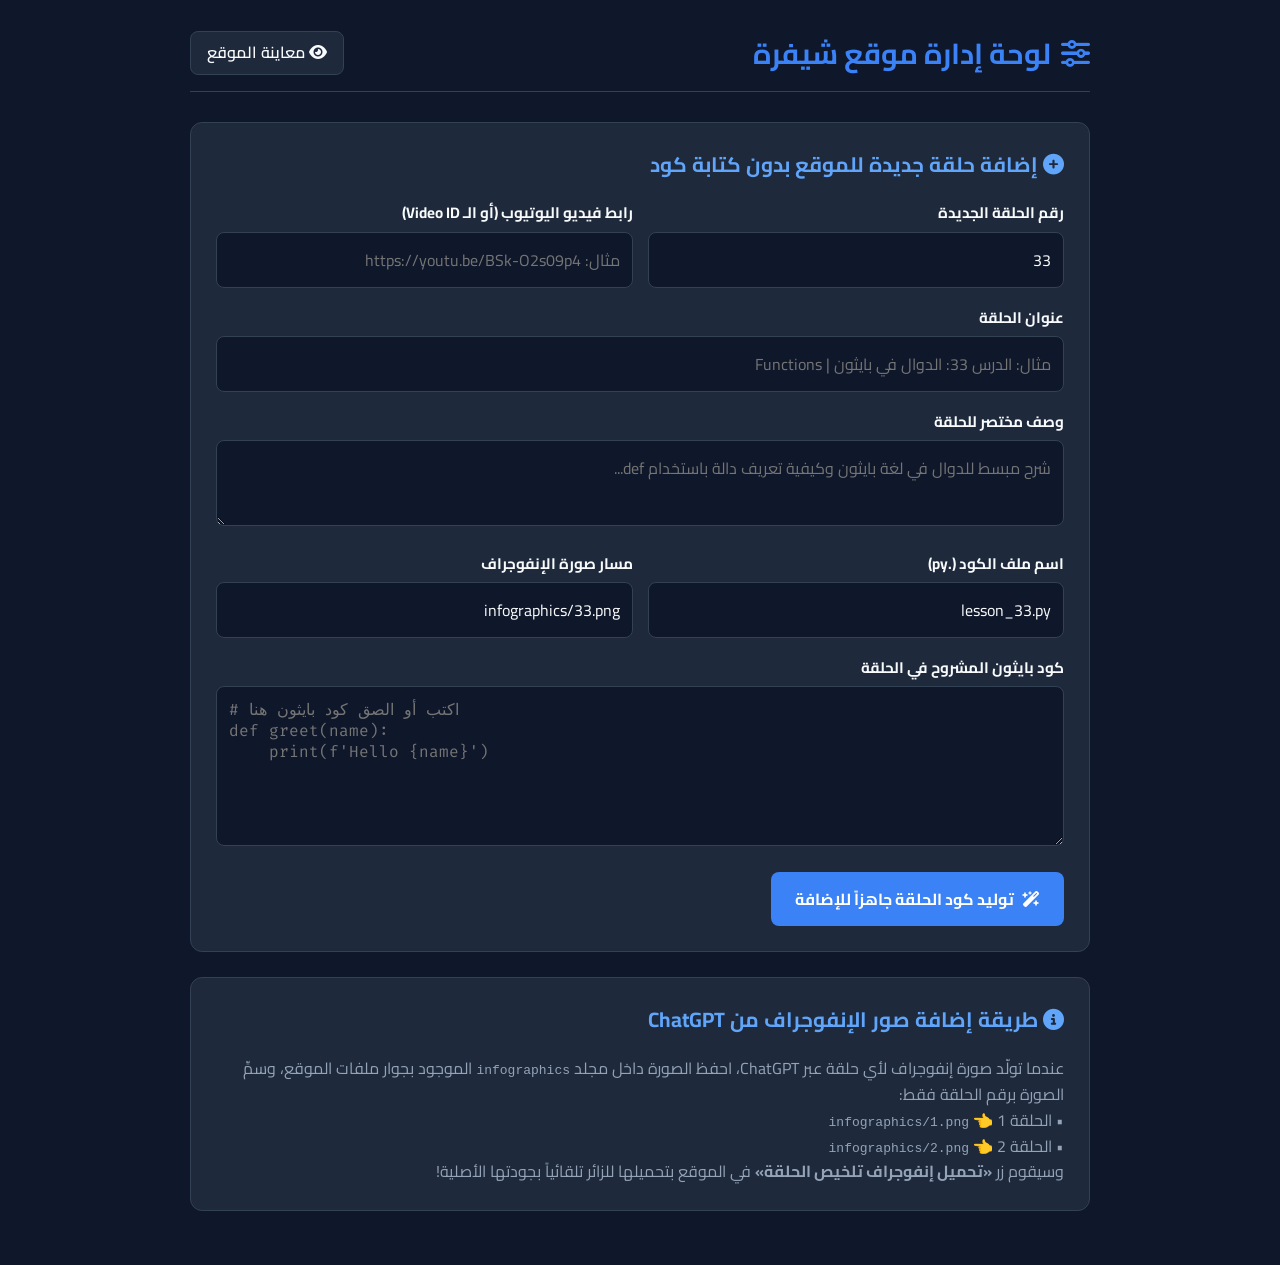
<file: admin.html>
<!DOCTYPE html>
<html lang="ar" dir="rtl">
<head>
    <meta charset="UTF-8">
    <meta name="viewport" content="width=device-width, initial-scale=1.0">
    <title>لوحة إدارة موقع شيفرة | إضافة وتعديل الدروس</title>
    <link href="https://fonts.googleapis.com/css2?family=Cairo:wght@400;600;700;800&family=Fira+Code:wght@400;500&display=swap" rel="stylesheet">
    <link rel="stylesheet" href="https://cdnjs.cloudflare.com/ajax/libs/font-awesome/6.4.0/css/all.min.css">
    <style>
        :root {
            --primary: #3b82f6;
            --primary-hover: #2563eb;
            --bg: #0f172a;
            --card: #1e293b;
            --border: #334155;
            --text: #f8fafc;
            --muted: #94a3b8;
            --success: #10b981;
        }
        * { box-sizing: border-box; margin: 0; padding: 0; }
        body {
            font-family: 'Cairo', sans-serif;
            background-color: var(--bg);
            color: var(--text);
            padding: 30px 20px;
            line-height: 1.6;
        }
        .container {
            max-width: 900px;
            margin: 0 auto;
        }
        .header {
            display: flex;
            justify-content: space-between;
            align-items: center;
            margin-bottom: 30px;
            padding-bottom: 15px;
            border-bottom: 1px solid var(--border);
        }
        .header h1 {
            font-size: 1.8rem;
            color: var(--primary);
            display: flex;
            align-items: center;
            gap: 10px;
        }
        .back-btn {
            background-color: var(--card);
            color: var(--text);
            padding: 8px 16px;
            border-radius: 8px;
            text-decoration: none;
            border: 1px solid var(--border);
            font-weight: 600;
            transition: 0.3s;
        }
        .back-btn:hover { border-color: var(--primary); color: var(--primary); }
        .card {
            background-color: var(--card);
            border: 1px solid var(--border);
            border-radius: 12px;
            padding: 25px;
            margin-bottom: 25px;
        }
        .card h2 {
            font-size: 1.3rem;
            margin-bottom: 20px;
            color: #60a5fa;
        }
        .form-group {
            margin-bottom: 18px;
        }
        label {
            display: block;
            margin-bottom: 6px;
            font-weight: 700;
            font-size: 0.95rem;
        }
        .hint {
            font-size: 0.85rem;
            color: var(--muted);
            margin-bottom: 6px;
        }
        input, textarea {
            width: 100%;
            padding: 12px;
            border-radius: 8px;
            border: 1px solid var(--border);
            background-color: #0f172a;
            color: var(--text);
            font-family: 'Cairo', sans-serif;
            font-size: 1rem;
            outline: none;
        }
        textarea.code-input {
            font-family: 'Fira Code', monospace;
            direction: ltr;
            text-align: left;
            min-height: 160px;
        }
        input:focus, textarea:focus {
            border-color: var(--primary);
        }
        .row {
            display: grid;
            grid-template-columns: 1fr 1fr;
            gap: 15px;
        }
        .btn {
            background-color: var(--primary);
            color: white;
            border: none;
            padding: 12px 24px;
            border-radius: 8px;
            font-family: 'Cairo', sans-serif;
            font-weight: 700;
            font-size: 1rem;
            cursor: pointer;
            display: inline-flex;
            align-items: center;
            gap: 8px;
            transition: 0.3s;
        }
        .btn:hover { background-color: var(--primary-hover); }
        .btn-success { background-color: var(--success); }
        .output-box {
            margin-top: 20px;
            display: none;
        }
        pre {
            background-color: #090d16;
            padding: 15px;
            border-radius: 8px;
            border: 1px solid var(--border);
            overflow-x: auto;
            direction: ltr;
            text-align: left;
            font-family: 'Fira Code', monospace;
            font-size: 0.9rem;
            color: #a5d6ff;
            margin-bottom: 12px;
        }
    </style>
</head>
<body>
    <div class="container">
        <div class="header">
            <h1><i class="fa-solid fa-sliders"></i> لوحة إدارة موقع شيفرة</h1>
            <a href="index.html" class="back-btn"><i class="fa-solid fa-eye"></i> معاينة الموقع</a>
        </div>

        <div class="card">
            <h2><i class="fa-solid fa-circle-plus"></i> إضافة حلقة جديدة للموقع بدون كتابة كود</h2>
            <div class="row">
                <div class="form-group">
                    <label>رقم الحلقة الجديدة</label>
                    <input type="number" id="lesson-id" value="33">
                </div>
                <div class="form-group">
                    <label>رابط فيديو اليوتيوب (أو الـ Video ID)</label>
                    <input type="text" id="lesson-url" placeholder="مثال: https://youtu.be/BSk-O2s09p4">
                </div>
            </div>

            <div class="form-group">
                <label>عنوان الحلقة</label>
                <input type="text" id="lesson-title" placeholder="مثال: الدرس 33: الدوال في بايثون | Functions">
            </div>

            <div class="form-group">
                <label>وصف مختصر للحلقة</label>
                <textarea id="lesson-desc" rows="2" placeholder="شرح مبسط للدوال في لغة بايثون وكيفية تعريف دالة باستخدام def..."></textarea>
            </div>

            <div class="row">
                <div class="form-group">
                    <label>اسم ملف الكود (.py)</label>
                    <input type="text" id="lesson-filename" value="lesson_33.py">
                </div>
                <div class="form-group">
                    <label>مسار صورة الإنفوجراف</label>
                    <input type="text" id="lesson-infographic" value="infographics/33.png">
                </div>
            </div>

            <div class="form-group">
                <label>كود بايثون المشروح في الحلقة</label>
                <textarea id="lesson-code" class="code-input" placeholder="# اكتب أو الصق كود بايثون هنا&#10;def greet(name):&#10;    print(f'Hello {name}')"></textarea>
            </div>

            <button class="btn" onclick="generateLessonCode()">
                <i class="fa-solid fa-wand-magic-sparkles"></i> توليد كود الحلقة جاهزاً للإضافة
            </button>

            <div id="output-area" class="output-box">
                <p class="hint" style="color: #10b981; font-weight: bold; margin-bottom: 10px;">
                    ✅ تم تجهيز الحلقة! انسخ الكود التالي وألصقه في نهاية قائمة الدروس داخل ملف script.js (أو أرسله للمساعد ليضيفه لك):
                </p>
                <pre id="generated-json"></pre>
                <button class="btn btn-success" onclick="copyGenerated()">
                    <i class="fa-regular fa-copy"></i> نسخ الكود
                </button>
            </div>
        </div>

        <div class="card">
            <h2><i class="fa-solid fa-circle-info"></i> طريقة إضافة صور الإنفوجراف من ChatGPT</h2>
            <p style="color: var(--muted);">
                عندما تولّد صورة إنفوجراف لأي حلقة عبر ChatGPT، احفظ الصورة داخل مجلد <code>infographics</code> الموجود بجوار ملفات الموقع، وسمِّ الصورة برقم الحلقة فقط:
                <br>• الحلقة 1 👈 <code>infographics/1.png</code>
                <br>• الحلقة 2 👈 <code>infographics/2.png</code>
                <br>وسيقوم زر <strong>«تحميل إنفوجراف تلخيص الحلقة»</strong> في الموقع بتحميلها للزائر تلقائياً بجودتها الأصلية!
            </p>
        </div>
    </div>

    <script>
        document.getElementById('lesson-id').addEventListener('input', function() {
            const num = this.value || '33';
            document.getElementById('lesson-filename').value = `lesson_${num}.py`;
            document.getElementById('lesson-infographic').value = `infographics/${num}.png`;
        });

        function extractYouTubeId(input) {
            input = input.trim();
            const regExp = /^.*(youtu.be\/|v\/|u\/\w\/|embed\/|watch\?v=|\&v=)([^#\&\?]*).*/;
            const match = input.match(regExp);
            return (match && match[2].length === 11) ? match[2] : input;
        }

        function generateLessonCode() {
            const id = parseInt(document.getElementById('lesson-id').value) || 33;
            const rawUrl = document.getElementById('lesson-url').value;
            const videoId = extractYouTubeId(rawUrl) || "VIDEO_ID";
            const title = document.getElementById('lesson-title').value || `الدرس ${id}: عنوان الدرس`;
            const description = document.getElementById('lesson-desc').value || "شرح مفصل ومبسط ضمن دورة تعلم لغة بايثون من قناة شيفرة.";
            const filename = document.getElementById('lesson-filename').value || `lesson_${id}.py`;
            const infographic = document.getElementById('lesson-infographic').value || `infographics/${id}.png`;
            const code = document.getElementById('lesson-code').value || `# كود الدرس ${id}\nprint("شيفرة")`;

            const escapedCode = code.replace(/\\/g, '\\\\').replace(/`/g, '\\`').replace(/\$/g, '\\$');

            const snippet = `    ,
    {
        id: ${id},
        title: ${JSON.stringify(title)},
        description: ${JSON.stringify(description)},
        videoId: ${JSON.stringify(videoId)},
        thumbnail: "https://img.youtube.com/vi/${videoId}/hqdefault.jpg",
        filename: ${JSON.stringify(filename)},
        infographic: ${JSON.stringify(infographic)},
        code: \`${escapedCode}\`
    }`;

            document.getElementById('generated-json').textContent = snippet;
            document.getElementById('output-area').style.display = 'block';
        }

        function copyGenerated() {
            const text = document.getElementById('generated-json').textContent;
            navigator.clipboard.writeText(text).then(() => {
                alert('تم نسخ الكود بنجاح!');
            });
        }
    </script>
</body>
</html>
</file>
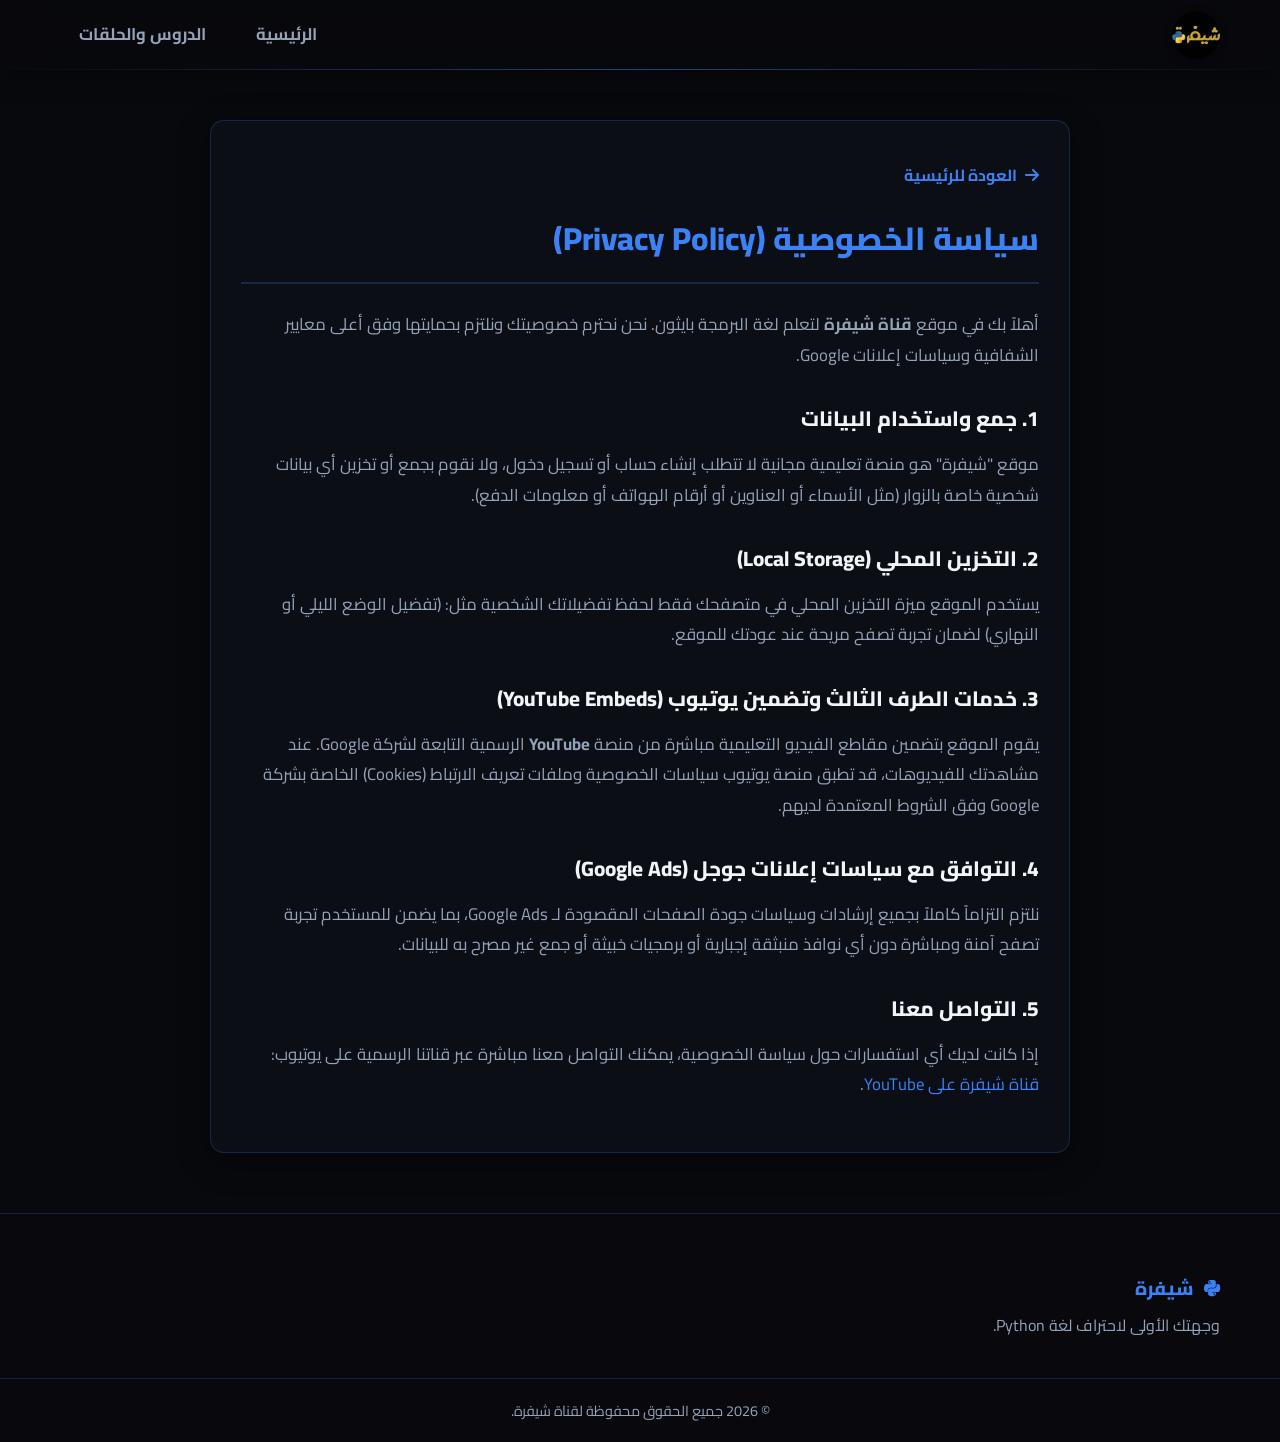
<file: privacy.html>
<!DOCTYPE html>
<html lang="ar" dir="rtl">

<head>
    <meta charset="UTF-8">
    <meta name="viewport" content="width=device-width, initial-scale=1.0">
    <title>سياسة الخصوصية | قناة ومنصة شيفرة</title>
    <meta name="robots" content="noindex, follow">
    <link rel="icon" type="image/png" href="logo.png">
    <link rel="preconnect" href="https://fonts.googleapis.com">
    <link rel="preconnect" href="https://fonts.gstatic.com" crossorigin>
    <link href="https://fonts.googleapis.com/css2?family=Cairo:wght@400;600;800&display=swap" rel="stylesheet">
    <link rel="stylesheet" href="https://cdnjs.cloudflare.com/ajax/libs/font-awesome/6.4.0/css/all.min.css">
    <link rel="stylesheet" href="style.css">
    <style>
        .privacy-container {
            max-width: 860px;
            margin: 120px auto 60px;
            padding: 40px 30px;
            background-color: var(--card-bg);
            border: 1px solid var(--border-color);
            border-radius: 14px;
            box-shadow: var(--shadow);
            line-height: 1.8;
        }
        .privacy-container h1 {
            color: var(--primary-color);
            font-size: 2rem;
            margin-bottom: 25px;
            border-bottom: 2px solid var(--border-color);
            padding-bottom: 15px;
        }
        .privacy-container h2 {
            font-size: 1.3rem;
            color: var(--text-color);
            margin-top: 30px;
            margin-bottom: 12px;
        }
        .privacy-container p, .privacy-container li {
            color: var(--text-muted);
            font-size: 1.05rem;
            margin-bottom: 12px;
        }
        .privacy-container ul {
            padding-right: 25px;
            list-style: disc;
            margin-bottom: 20px;
        }
        .back-home-btn {
            display: inline-flex;
            align-items: center;
            gap: 8px;
            color: var(--primary-color);
            font-weight: 700;
            text-decoration: none;
            margin-bottom: 20px;
            transition: var(--transition);
        }
        .back-home-btn:hover {
            opacity: 0.8;
            transform: translateX(-4px);
        }
    </style>
</head>

<body class="dark-theme">

    <nav class="navbar">
        <div class="nav-container">
            <a href="index.html" class="logo">
                <img src="logo.png" alt="شيفرة" class="logo-img">
            </a>
            <ul class="nav-links">
                <li><a href="index.html">الرئيسية</a></li>
                <li><a href="index.html#lessons">الدروس والحلقات</a></li>
            </ul>
        </div>
    </nav>

    <div class="container">
        <div class="privacy-container">
            <a href="index.html" class="back-home-btn">
                <i class="fa-solid fa-arrow-right"></i> العودة للرئيسية
            </a>

            <h1>سياسة الخصوصية (Privacy Policy)</h1>

            <p>أهلاً بك في موقع <strong>قناة شيفرة</strong> لتعلم لغة البرمجة بايثون. نحن نحترم خصوصيتك ونلتزم بحمايتها وفق أعلى معايير الشفافية وسياسات إعلانات Google.</p>

            <h2>1. جمع واستخدام البيانات</h2>
            <p>موقع "شيفرة" هو منصة تعليمية مجانية لا تتطلب إنشاء حساب أو تسجيل دخول، ولا نقوم بجمع أو تخزين أي بيانات شخصية خاصة بالزوار (مثل الأسماء أو العناوين أو أرقام الهواتف أو معلومات الدفع).</p>

            <h2>2. التخزين المحلي (Local Storage)</h2>
            <p>يستخدم الموقع ميزة التخزين المحلي في متصفحك فقط لحفظ تفضيلاتك الشخصية مثل: (تفضيل الوضع الليلي أو النهاري) لضمان تجربة تصفح مريحة عند عودتك للموقع.</p>

            <h2>3. خدمات الطرف الثالث وتضمين يوتيوب (YouTube Embeds)</h2>
            <p>يقوم الموقع بتضمين مقاطع الفيديو التعليمية مباشرة من منصة <strong>YouTube</strong> الرسمية التابعة لشركة Google. عند مشاهدتك للفيديوهات، قد تطبق منصة يوتيوب سياسات الخصوصية وملفات تعريف الارتباط (Cookies) الخاصة بشركة Google وفق الشروط المعتمدة لديهم.</p>

            <h2>4. التوافق مع سياسات إعلانات جوجل (Google Ads)</h2>
            <p>نلتزم التزاماً كاملاً بجميع إرشادات وسياسات جودة الصفحات المقصودة لـ Google Ads، بما يضمن للمستخدم تجربة تصفح آمنة ومباشرة دون أي نوافذ منبثقة إجبارية أو برمجيات خبيثة أو جمع غير مصرح به للبيانات.</p>

            <h2>5. التواصل معنا</h2>
            <p>إذا كانت لديك أي استفسارات حول سياسة الخصوصية، يمكنك التواصل معنا مباشرة عبر قناتنا الرسمية على يوتيوب: <a href="https://www.youtube.com/@Coding-w8y" target="_blank" rel="noopener" style="color: var(--primary-color);">قناة شيفرة على YouTube</a>.</p>
        </div>
    </div>

    <footer>
        <div class="container footer-content">
            <div class="footer-logo">
                <h3><i class="fa-brands fa-python"></i> شيفرة</h3>
                <p>وجهتك الأولى لاحتراف لغة Python.</p>
            </div>
        </div>
        <div class="copyright">
            <p>&copy; 2026 جميع الحقوق محفوظة لقناة شيفرة.</p>
        </div>
    </footer>

</body>
</html>
</file>
<file: style.css>
/* Variables */
:root {
    --primary-color: #3b82f6; /* Blue */
    --primary-hover: #2563eb;
    --secondary-color: #fbd38d; /* Python yellow-ish */
    --bg-color: #f8fafc;
    --nav-bg: #ffffff;
    --text-color: #0f172a;
    --text-muted: #64748b;
    --card-bg: #ffffff;
    --border-color: #e2e8f0;
    --shadow: 0 4px 6px -1px rgb(0 0 0 / 0.1), 0 2px 4px -2px rgb(0 0 0 / 0.1);
    --header-height: 70px;
    --editor-header: #e2e8f0;
    --editor-bg: #1e1e1e; /* VS Code dark */
    --transition: all 0.3s ease;
}

/* Dark Theme Variables (مستوحى من واجهة الذكاء الاصطناعي الحديثة Deep/Kling) */
body.dark-theme {
    --bg-color: #08090d; /* Deep obsidian black */
    --nav-bg: rgba(8, 9, 13, 0.88);
    --text-color: #f1f5f9;
    --text-muted: #94a3b8;
    --card-bg: rgba(14, 17, 27, 0.72);
    --border-color: rgba(59, 130, 246, 0.22);
    --shadow: 0 8px 32px 0 rgba(0, 0, 0, 0.45);
    --editor-header: #121624;
    --editor-bg: #090b14;
}

/* Reset & Global */
* {
    box-sizing: border-box;
    margin: 0;
    padding: 0;
}

html {
    scroll-behavior: smooth;
}

body {
    font-family: 'Cairo', sans-serif;
    background-color: var(--bg-color);
    color: var(--text-color);
    line-height: 1.6;
    transition: var(--transition);
}

a {
    text-decoration: none;
    color: inherit;
}

ul {
    list-style: none;
}

.container {
    max-width: 1200px;
    margin: 0 auto;
    padding: 0 20px;
}

.highlight {
    color: var(--primary-color);
}

.section {
    padding: 40px 0;
}

/* Typography */
h1, h2, h3, h4 {
    margin-bottom: 0.5em;
    font-weight: 800;
}

/* Navbar */
.navbar {
    position: fixed;
    top: 0;
    left: 0;
    width: 100%;
    height: var(--header-height);
    background-color: var(--nav-bg);
    backdrop-filter: blur(16px);
    -webkit-backdrop-filter: blur(16px);
    border-bottom: 1px solid transparent;
    border-image: linear-gradient(90deg, rgba(59, 130, 246, 0) 0%, rgba(59, 130, 246, 0.5) 50%, rgba(59, 130, 246, 0) 100%) 1;
    box-shadow: 0 4px 20px -2px rgba(0, 0, 0, 0.5);
    z-index: 1000;
    transition: var(--transition);
}

.nav-container {
    max-width: 1200px;
    margin: 0 auto;
    padding: 0 20px;
    display: flex;
    justify-content: space-between;
    align-items: center;
    height: 100%;
}

.nav-brand-group {
    display: flex;
    align-items: center;
    gap: 12px;
}

.header-editor-badge {
    background: linear-gradient(135deg, rgba(16, 185, 129, 0.18), rgba(6, 182, 212, 0.18));
    border: 1px solid rgba(52, 211, 153, 0.65);
    color: #34d399;
    padding: 6px 14px;
    border-radius: 999px;
    font-size: 0.88rem;
    font-weight: 700;
    cursor: pointer;
    font-family: 'Cairo', sans-serif;
    display: none !important; /* مخفي في شاشات الكمبيوتر ويظهر في الهاتف فقط */
    align-items: center;
    gap: 7px;
    box-shadow: 0 0 14px rgba(16, 185, 129, 0.25);
    transition: all 0.25s ease;
}

.header-editor-badge:hover {
    background: linear-gradient(135deg, rgba(16, 185, 129, 0.35), rgba(6, 182, 212, 0.35));
    border-color: #6ee7b7;
    color: #ffffff;
    box-shadow: 0 0 22px rgba(16, 185, 129, 0.5);
    transform: translateY(-2px);
}

.logo {
    font-size: 1.5rem;
    font-weight: 800;
    display: flex;
    align-items: center;
    gap: 10px;
    color: var(--primary-color);
}

.logo-img {
    height: 48px;
    width: 48px;
    border-radius: 50%;
    object-fit: cover;
    box-shadow: 0 2px 8px rgba(0, 0, 0, 0.4);
    transition: transform 0.25s ease, box-shadow 0.25s ease;
}

.logo-img:hover {
    transform: scale(1.06);
    box-shadow: 0 4px 14px rgba(250, 204, 21, 0.3);
}

.nav-links {
    display: flex;
    gap: 12px;
    align-items: center;
}

.nav-links a {
    font-size: 1.05rem;
    font-weight: 700;
    padding: 7px 18px;
    border-radius: 12px;
    color: var(--text-muted);
    text-decoration: none;
    position: relative;
    border: 1px solid transparent;
    transition: all 0.25s ease;
}

/* الكبسولة المتوهجة الذكية لروابط الرأس عند التحديد أو المرور بالفأرة */
.nav-links a:hover {
    color: #ffffff;
    background: rgba(30, 48, 86, 0.5);
    border-color: rgba(59, 130, 246, 0.5);
    box-shadow: 0 0 16px rgba(59, 130, 246, 0.35), inset 0 0 8px rgba(59, 130, 246, 0.15);
}

.nav-links a.active {
    color: #60a5fa;
    background: rgba(20, 28, 48, 0.65);
    border: 1px solid rgba(59, 130, 246, 0.7);
    box-shadow: 0 0 18px rgba(59, 130, 246, 0.4), inset 0 0 8px rgba(59, 130, 246, 0.2);
    backdrop-filter: blur(8px);
}

.theme-btn {
    width: 42px;
    height: 42px;
    border-radius: 12px;
    background: rgba(20, 28, 48, 0.55);
    border: 1px solid rgba(59, 130, 246, 0.7);
    box-shadow: 0 0 16px rgba(59, 130, 246, 0.4), inset 0 0 8px rgba(59, 130, 246, 0.2);
    color: #60a5fa;
    font-size: 1.15rem;
    cursor: pointer;
    display: inline-flex;
    align-items: center;
    justify-content: center;
    backdrop-filter: blur(10px);
    -webkit-backdrop-filter: blur(10px);
    transition: var(--transition);
}

.theme-btn:hover {
    background: rgba(30, 48, 86, 0.85);
    border-color: #60a5fa;
    color: #ffffff;
    box-shadow: 0 0 28px rgba(59, 130, 246, 0.75), inset 0 0 12px rgba(59, 130, 246, 0.35);
    transform: scale(1.05);
}

/* Hero Section */
.hero {
    position: relative;
    margin-top: var(--header-height);
    padding: 55px 0 35px;
    display: flex;
    align-items: center;
    overflow: hidden;
}

/* الجزء المضيء بالأعلى تماماً كما في واجهة الذكاء الاصطناعي بين الرأس وقسم تعلم لغة بايثون */
.hero::before {
    content: '';
    position: absolute;
    top: -120px;
    left: 50%;
    transform: translateX(-50%);
    width: min(1050px, 98vw);
    height: 520px;
    background: radial-gradient(ellipse 65% 55% at 50% 20%, rgba(37, 99, 235, 0.45) 0%, rgba(30, 58, 138, 0.22) 45%, rgba(8, 9, 13, 0) 75%);
    pointer-events: none;
    z-index: 0;
    filter: blur(32px);
}

.hero-content {
    position: relative;
    z-index: 1;
    display: grid;
    grid-template-columns: 1fr 1fr;
    gap: 40px;
    align-items: center;
}

.hero-text h1 {
    font-size: 3rem;
    line-height: 1.2;
}

.hero-text p {
    font-size: 1.2rem;
    color: var(--text-muted);
    margin-bottom: 30px;
}

.hero-brand-inline {
    display: inline-flex;
    align-items: center;
    gap: 6px;
    color: var(--primary-color);
    font-weight: 800;
    font-size: 1.25rem;
    padding: 0 4px;
}

.hero-brand-inline i {
    font-size: 1.35rem;
    color: var(--primary-color);
}

.hero-buttons {
    display: flex;
    gap: 15px;
}

.btn {
    padding: 12px 26px;
    border-radius: 12px;
    font-weight: 700;
    font-size: 1rem;
    display: inline-flex;
    align-items: center;
    gap: 8px;
    cursor: pointer;
    transition: var(--transition);
    border: none;
    text-decoration: none;
}

.btn-primary {
    background: linear-gradient(135deg, #ef4444 0%, #b91c1c 100%);
    color: white;
    border: 1px solid rgba(239, 68, 68, 0.8);
    box-shadow: 0 0 18px rgba(239, 68, 68, 0.45), inset 0 0 8px rgba(255, 255, 255, 0.2);
}

.btn-primary:hover {
    background: linear-gradient(135deg, #dc2626 0%, #991b1b 100%);
    border-color: #fca5a5;
    box-shadow: 0 0 30px rgba(239, 68, 68, 0.75), inset 0 0 12px rgba(255, 255, 255, 0.3);
    transform: translateY(-2px);
    color: white;
}

/* توهج زر علامة الإضافة المقتبس من واجهة الذكاء الاصطناعي أقصى اليسار */
.btn-secondary {
    background: rgba(20, 28, 48, 0.55);
    color: #ffffff;
    border: 1px solid rgba(59, 130, 246, 0.75);
    box-shadow: 0 0 18px rgba(59, 130, 246, 0.42), inset 0 0 8px rgba(59, 130, 246, 0.2);
    backdrop-filter: blur(10px);
    -webkit-backdrop-filter: blur(10px);
}

.btn-secondary:hover {
    background: rgba(30, 48, 86, 0.85);
    border-color: #60a5fa;
    color: #ffffff;
    box-shadow: 0 0 30px rgba(59, 130, 246, 0.75), inset 0 0 14px rgba(59, 130, 246, 0.35);
    transform: translateY(-2px);
}

.video-wrapper {
    position: relative;
    padding-bottom: 56.25%; /* 16:9 aspect ratio */
    height: 0;
    border-radius: 16px;
    overflow: hidden;
    box-shadow: 0 10px 40px rgba(0, 0, 0, 0.65), 0 0 30px rgba(37, 99, 235, 0.25);
    border: 1px solid rgba(59, 130, 246, 0.35);
}

.video-wrapper iframe {
    position: absolute;
    top: 0;
    left: 0;
    width: 100%;
    height: 100%;
}

/* Lite YouTube Facade Player (Instant 0.05s load) */
.lite-youtube {
    cursor: pointer;
    background-color: #0b0f19;
}

.lite-youtube .lite-yt-thumb {
    position: absolute;
    top: 0;
    left: 0;
    width: 100%;
    height: 100%;
    object-fit: cover;
    transition: transform 0.35s ease, filter 0.35s ease;
}

.lite-youtube:hover .lite-yt-thumb {
    transform: scale(1.03);
    filter: brightness(1.08);
}

.lite-youtube .lite-yt-play-btn {
    position: absolute;
    top: 50%;
    left: 50%;
    transform: translate(-50%, -50%);
    width: 68px;
    height: 48px;
    background: none;
    border: none;
    cursor: pointer;
    filter: drop-shadow(0 4px 15px rgba(0, 0, 0, 0.6));
    transition: transform 0.25s cubic-bezier(0.175, 0.885, 0.32, 1.275), filter 0.25s ease;
    z-index: 2;
    padding: 0;
}

.lite-youtube:hover .lite-yt-play-btn {
    transform: translate(-50%, -50%) scale(1.18);
    filter: drop-shadow(0 6px 25px rgba(255, 0, 0, 0.7));
}

.lite-youtube.is-loading .lite-yt-play-btn {
    opacity: 0.6;
    transform: translate(-50%, -50%) scale(0.95);
    pointer-events: none;
}

/* Ghost Iframe (Pre-buffered in background, instant zero-ms activation on click) */
.lite-youtube .ghost-iframe {
    position: absolute;
    top: 0;
    left: 0;
    width: 100%;
    height: 100%;
    opacity: 0;
    pointer-events: none;
    z-index: 1;
    transition: opacity 0.25s ease;
}

.lite-youtube.is-active .ghost-iframe {
    opacity: 1;
    pointer-events: auto;
    z-index: 5;
}

.lite-youtube.is-active .lite-yt-thumb,
.lite-youtube.is-active .lite-yt-play-btn {
    opacity: 0;
    pointer-events: none;
    transition: opacity 0.2s ease;
}

.lite-youtube iframe {
    animation: fadeIn 0.25s ease forwards;
}

/* Lessons Section */
.section-header {
    display: flex;
    justify-content: space-between;
    align-items: center;
    margin-bottom: 40px;
    flex-wrap: wrap;
    gap: 20px;
}

.section-header h2 {
    font-size: 2.2rem;
    margin: 0;
}

.search-box {
    position: relative;
    width: 100%;
    max-width: 400px;
}

.search-box i {
    position: absolute;
    right: 15px;
    top: 50%;
    transform: translateY(-50%);
    color: var(--text-muted);
}

.search-box input {
    width: 100%;
    padding: 12px 42px 12px 16px;
    border-radius: 12px;
    border: 1px solid rgba(59, 130, 246, 0.65);
    background-color: rgba(16, 20, 31, 0.7);
    color: var(--text-color);
    font-size: 1rem;
    font-family: 'Cairo', sans-serif;
    outline: none;
    backdrop-filter: blur(10px);
    -webkit-backdrop-filter: blur(10px);
    box-shadow: 0 0 16px rgba(59, 130, 246, 0.35), inset 0 0 8px rgba(59, 130, 246, 0.15);
    transition: all 0.3s ease;
}

.search-box input:focus,
.search-box input:hover {
    border-color: #60a5fa;
    background-color: rgba(22, 30, 48, 0.85);
    box-shadow: 0 0 26px rgba(59, 130, 246, 0.65), inset 0 0 12px rgba(59, 130, 246, 0.28);
}

.lessons-grid {
    display: grid;
    grid-template-columns: repeat(auto-fill, minmax(300px, 1fr));
    gap: 30px;
}

/* Show More Lessons Button & Wide Downward Arrow */
.show-more-wrapper {
    display: flex;
    justify-content: center;
    margin-top: 35px;
}

.show-more-wrapper.hidden {
    display: none;
}

.show-more-btn {
    display: flex;
    flex-direction: column;
    align-items: center;
    justify-content: center;
    gap: 8px;
    width: 100%;
    max-width: 480px;
    padding: 16px 28px;
    background: rgba(20, 28, 48, 0.6);
    color: #ffffff;
    border: 1px solid rgba(59, 130, 246, 0.75);
    border-radius: 14px;
    font-family: 'Cairo', sans-serif;
    font-size: 1.15rem;
    font-weight: 800;
    cursor: pointer;
    box-shadow: 0 0 20px rgba(59, 130, 246, 0.4), inset 0 0 10px rgba(59, 130, 246, 0.2);
    backdrop-filter: blur(10px);
    -webkit-backdrop-filter: blur(10px);
    transition: var(--transition);
}

.show-more-btn:hover {
    background: rgba(30, 48, 86, 0.85);
    border-color: #60a5fa;
    color: #ffffff;
    box-shadow: 0 0 32px rgba(59, 130, 246, 0.75), inset 0 0 15px rgba(59, 130, 246, 0.35);
    transform: translateY(-2px);
}

.wide-arrow-down {
    display: flex;
    align-items: center;
    justify-content: center;
    color: var(--primary-color);
    animation: bounceArrowDown 1.6s infinite ease-in-out;
    transition: var(--transition);
}

.show-more-btn:hover .wide-arrow-down {
    color: #ffffff;
}

@keyframes bounceArrowDown {
    0%, 100% {
        transform: translateY(0);
    }
    50% {
        transform: translateY(6px);
    }
}

.lesson-card {
    background-color: var(--card-bg);
    border-radius: 14px;
    overflow: hidden;
    border: 1px solid rgba(59, 130, 246, 0.22);
    box-shadow: 0 4px 20px rgba(0, 0, 0, 0.45);
    backdrop-filter: blur(10px);
    -webkit-backdrop-filter: blur(10px);
    transition: var(--transition);
    cursor: pointer;
    display: flex;
    flex-direction: column;
}

.lesson-card:hover {
    transform: translateY(-5px);
    border-color: rgba(96, 165, 250, 0.8);
    box-shadow: 0 10px 30px rgba(0, 0, 0, 0.6), 0 0 22px rgba(59, 130, 246, 0.35);
}

.lesson-thumb {
    width: 100%;
    height: 180px;
    background-color: var(--editor-bg);
    display: flex;
    justify-content: center;
    align-items: center;
    color: white;
    font-size: 3rem;
    position: relative;
}

.lesson-thumb img {
    width: 100%;
    height: 100%;
    object-fit: cover;
}

.lesson-thumb .play-icon {
    position: absolute;
    background: rgba(0,0,0,0.6);
    width: 50px;
    height: 50px;
    border-radius: 50%;
    display: flex;
    justify-content: center;
    align-items: center;
    font-size: 1.5rem;
    color: white;
    transition: var(--transition);
}

.lesson-card:hover .play-icon {
    background: var(--primary-color);
    transform: scale(1.1);
}

.lesson-info {
    padding: 20px;
    flex-grow: 1;
    display: flex;
    flex-direction: column;
}

.lesson-info h3 {
    font-size: 1.2rem;
    margin-bottom: 10px;
}

.lesson-info p {
    color: var(--text-muted);
    font-size: 0.95rem;
    margin-bottom: 20px;
    flex-grow: 1;
}

.lesson-meta {
    display: flex;
    justify-content: space-between;
    align-items: center;
    color: var(--primary-color);
    font-weight: 600;
    font-size: 0.9rem;
}

/* Modal / Lesson Detail Viewer */
.modal {
    display: none;
    position: fixed;
    top: 0;
    left: 0;
    width: 100%;
    height: 100%;
    background-color: rgba(0, 0, 0, 0.8);
    z-index: 2000;
    backdrop-filter: blur(5px);
    justify-content: center;
    align-items: center;
    opacity: 0;
    transition: opacity 0.12s ease;
}

.modal.show {
    display: flex;
    opacity: 1;
}

.modal-content {
    background-color: rgba(12, 15, 25, 0.96);
    backdrop-filter: blur(20px);
    -webkit-backdrop-filter: blur(20px);
    width: 95%;
    max-width: 1200px;
    height: 90vh;
    border-radius: 16px;
    position: relative;
    padding: 20px;
    border: 1px solid rgba(59, 130, 246, 0.35);
    box-shadow: 0 25px 60px -10px rgba(0, 0, 0, 0.8), 0 0 35px rgba(37, 99, 235, 0.25);
    display: flex;
    flex-direction: column;
    animation: modalSlideUp 0.15s ease;
}

@keyframes modalSlideUp {
    from { transform: translateY(50px); opacity: 0; }
    to { transform: translateY(0); opacity: 1; }
}

.modal-top-bar {
    display: flex;
    justify-content: space-between;
    align-items: center;
    margin-bottom: 12px;
    padding-bottom: 8px;
    border-bottom: 1px solid rgba(59, 130, 246, 0.2);
}

.modal-back-home-btn {
    display: inline-flex;
    align-items: center;
    gap: 6px;
    background: rgba(20, 28, 48, 0.6);
    border: 1px solid rgba(59, 130, 246, 0.7);
    color: #60a5fa;
    font-family: 'Cairo', sans-serif;
    font-size: 0.85rem;
    font-weight: 700;
    cursor: pointer;
    transition: var(--transition);
    padding: 5px 10px;
    border-radius: 8px;
    white-space: nowrap;
    box-shadow: 0 0 16px rgba(59, 130, 246, 0.35), inset 0 0 8px rgba(59, 130, 246, 0.18);
    backdrop-filter: blur(8px);
    -webkit-backdrop-filter: blur(8px);
}

.modal-back-home-btn:hover {
    background: rgba(30, 48, 86, 0.85);
    border-color: #60a5fa;
    color: #ffffff;
    box-shadow: 0 0 26px rgba(59, 130, 246, 0.65), inset 0 0 12px rgba(59, 130, 246, 0.3);
    transform: translateX(-4px);
}

.close-modal {
    position: static;
    color: var(--text-color);
    font-size: 28px;
    line-height: 1;
    font-weight: bold;
    cursor: pointer;
    transition: var(--transition);
}

.close-modal:hover {
    color: #ef4444;
}

.modal-grid {
    display: grid;
    grid-template-columns: 1fr 1fr;
    gap: 20px;
    height: 100%;
    overflow: hidden;
}

.modal-video {
    display: flex;
    flex-direction: column;
    overflow-y: auto;
    padding-right: 10px;
}

.modal-video::-webkit-scrollbar {
    width: 8px;
}
.modal-video::-webkit-scrollbar-thumb {
    background: var(--border-color);
    border-radius: 4px;
}

.modal-video h3 {
    font-size: 1.5rem;
    margin-bottom: 20px;
}

.modal-desc {
    margin-top: 20px;
    color: var(--text-muted);
}

.playlist-order-link {
    display: inline-flex;
    align-items: center;
    gap: 8px;
    margin-top: 14px;
    color: var(--primary-color);
    font-size: 0.95rem;
    font-weight: 600;
    transition: var(--transition);
}

.playlist-order-link i {
    color: #ef4444;
    font-size: 1.1rem;
}

.playlist-order-link:hover {
    text-decoration: underline;
    opacity: 0.9;
}

.code-column-wrapper {
    display: flex;
    flex-direction: column;
    gap: 12px;
    height: 100%;
    overflow: hidden;
}

.code-section {
    display: flex;
    flex-direction: column;
    flex-grow: 1;
    background-color: var(--editor-bg);
    border-radius: 12px;
    overflow: hidden;
    border: 1px solid rgba(59, 130, 246, 0.25);
    box-shadow: 0 4px 20px rgba(0, 0, 0, 0.4);
}

.infographic-download-btn {
    width: 100%;
    padding: 12px 18px;
    border-radius: 12px;
    background: rgba(20, 28, 48, 0.65);
    color: #ffffff;
    font-family: 'Cairo', sans-serif;
    font-weight: 700;
    font-size: 0.95rem;
    border: 1px solid rgba(59, 130, 246, 0.75);
    box-shadow: 0 0 18px rgba(59, 130, 246, 0.4), inset 0 0 8px rgba(59, 130, 246, 0.2);
    cursor: pointer;
    display: flex;
    align-items: center;
    justify-content: center;
    gap: 8px;
    backdrop-filter: blur(8px);
    -webkit-backdrop-filter: blur(8px);
    transition: var(--transition);
    flex-shrink: 0;
}

.infographic-download-btn:hover {
    background: rgba(30, 48, 86, 0.9);
    border-color: #60a5fa;
    box-shadow: 0 0 28px rgba(59, 130, 246, 0.75), inset 0 0 14px rgba(59, 130, 246, 0.35);
    transform: translateY(-2px);
}

.editor-header {
    background-color: var(--editor-header);
    padding: 10px 15px;
    display: flex;
    justify-content: space-between;
    align-items: center;
    color: var(--text-color);
}

body.dark-theme .editor-header {
    color: #ccc;
}

.editor-tabs {
    display: flex;
    align-items: center;
    gap: 8px;
    font-family: 'Fira Code', monospace;
    font-size: 0.9rem;
}

.editor-actions {
    display: flex;
    gap: 10px;
}

.icon-btn {
    background: none;
    border: none;
    color: inherit;
    cursor: pointer;
    font-size: 1.1rem;
    transition: var(--transition);
}

.icon-btn:hover {
    color: var(--primary-color);
}

.run-code-btn {
    background: linear-gradient(135deg, #10b981, #059669);
    color: #ffffff !important;
    border: none;
    font-weight: 700;
    font-size: 0.82rem;
    padding: 5px 12px;
    border-radius: 6px;
    gap: 6px;
    display: inline-flex;
    align-items: center;
    cursor: pointer;
    transition: transform 0.2s ease, box-shadow 0.2s ease;
}

.run-code-btn:hover {
    transform: translateY(-2px);
    box-shadow: 0 4px 14px rgba(16, 185, 129, 0.45);
}

.editor-body {
    flex-grow: 1;
    overflow: auto;
    padding: 15px;
    font-family: 'Fira Code', monospace;
    font-size: 14px;
    line-height: 1.5;
    direction: ltr;
    text-align: left;
}

.editor-body::-webkit-scrollbar {
    width: 10px;
    height: 10px;
}

.editor-body::-webkit-scrollbar-track {
    background: #1e1e1e;
}

.editor-body::-webkit-scrollbar-thumb {
    background: #424242;
    border-radius: 5px;
}

.editor-body::-webkit-scrollbar-thumb:hover {
    background: #4f4f4f;
}

/* مظهر شاشة مخرجات بايثون المدمجة فائقة السرعة مع مقبض السحب */
.terminal-resizer {
    width: 100%;
    height: 10px;
    background: rgba(18, 24, 38, 0.95);
    border-top: 1px solid rgba(59, 130, 246, 0.4);
    cursor: ns-resize;
    display: flex;
    justify-content: center;
    align-items: center;
    user-select: none;
    touch-action: none;
    transition: background 0.2s;
}

.terminal-resizer:hover,
.terminal-resizer.is-dragging {
    background: rgba(37, 99, 235, 0.35);
}

.resizer-bar {
    width: 38px;
    height: 3px;
    background: rgba(96, 165, 250, 0.65);
    border-radius: 2px;
}

.code-terminal {
    background-color: #06070a;
    display: flex;
    flex-direction: column;
    height: 160px;
    min-height: 90px;
    max-height: 480px;
    font-family: 'Fira Code', monospace;
    font-size: 0.88rem;
    position: relative;
    flex-shrink: 0;
    transition: height 0.05s ease;
}

.code-terminal.hidden {
    display: none !important;
}

.terminal-header {
    background: rgba(16, 20, 32, 0.95);
    padding: 6px 14px;
    display: flex;
    justify-content: space-between;
    align-items: center;
    border-bottom: 1px solid rgba(255, 255, 255, 0.08);
}

.terminal-title {
    color: #60a5fa;
    font-size: 0.82rem;
    font-weight: 700;
    display: flex;
    align-items: center;
    gap: 8px;
    font-family: 'Cairo', sans-serif;
}

.terminal-actions {
    display: flex;
    gap: 8px;
    align-items: center;
}

.exec-time-badge {
    display: none !important;
}

.exec-time-badge.hidden {
    display: none !important;
}

.terminal-btn {
    background: rgba(255, 255, 255, 0.06);
    border: 1px solid rgba(255, 255, 255, 0.12);
    color: #94a3b8;
    cursor: pointer;
    font-size: 0.78rem;
    font-family: 'Cairo', sans-serif;
    padding: 3px 8px;
    border-radius: 6px;
    transition: all 0.2s ease;
    display: inline-flex;
    align-items: center;
    gap: 4px;
}

.terminal-btn:hover {
    color: #ffffff;
    background: rgba(59, 130, 246, 0.25);
    border-color: #60a5fa;
}

.terminal-output {
    padding: 10px 14px;
    overflow-y: auto;
    color: #e2e8f0;
    line-height: 1.6;
    white-space: pre-wrap;
    word-break: break-word;
    flex-grow: 1;
    direction: ltr;
    text-align: left;
}

.terminal-output .term-error {
    color: #ef4444;
    font-weight: 600;
    margin-top: 6px;
    display: block;
}

.terminal-output .term-info {
    color: #60a5fa;
    margin-bottom: 4px;
    display: block;
    font-family: 'Cairo', sans-serif;
    direction: rtl;
    text-align: right;
}

/* زر محرر بايثون التفاعلي باللون الزمردي المتوهج */
.btn-sandbox {
    background: rgba(16, 185, 129, 0.15);
    color: #34d399;
    border: 1px solid rgba(52, 211, 153, 0.65);
    box-shadow: 0 0 16px rgba(16, 185, 129, 0.35), inset 0 0 8px rgba(16, 185, 129, 0.15);
    border-radius: 10px;
    backdrop-filter: blur(10px);
    -webkit-backdrop-filter: blur(10px);
    font-weight: 700;
}

.btn-sandbox:hover {
    background: rgba(16, 185, 129, 0.3);
    border-color: #6ee7b7;
    color: #ffffff;
    box-shadow: 0 0 28px rgba(16, 185, 129, 0.65), inset 0 0 14px rgba(16, 185, 129, 0.3);
    transform: translateY(-2px);
}

/* نافذة محرر بايثون التفاعلي الحر (Sandbox / Playground) */
.sandbox-modal-content {
    max-width: 1280px;
    height: 88vh;
    display: flex;
    flex-direction: column;
}

.sandbox-header-info {
    display: flex;
    align-items: center;
    gap: 10px;
    flex-shrink: 0;
}

.sandbox-title {
    color: #f1f5f9;
    font-weight: 800;
    font-size: 1.05rem;
    display: flex;
    align-items: center;
    gap: 8px;
    font-family: 'Cairo', sans-serif;
    white-space: nowrap !important;
}

.sandbox-title i {
    color: #34d399;
}

.sandbox-header-actions {
    display: flex;
    align-items: center;
    gap: 8px;
    direction: ltr !important;
    justify-content: flex-start;
}

/* إزالة الخط السفلي (--) تحت بداية فتح الأقواس وإغلاقها */
.CodeMirror-matchingbracket,
span.CodeMirror-matchingbracket,
.CodeMirror-nonmatchingbracket,
span.CodeMirror-nonmatchingbracket {
    text-decoration: none !important;
    border-bottom: none !important;
    box-shadow: none !important;
    outline: none !important;
    color: #38bdf8 !important;
    font-weight: 700 !important;
}

.sandbox-header-actions .run-code-btn,
.sandbox-header-actions .terminal-btn {
    height: 32px;
    padding: 0 14px;
    border-radius: 8px;
    font-size: 0.82rem;
    display: inline-flex;
    align-items: center;
    justify-content: center;
    gap: 6px;
    white-space: nowrap;
}

.mobile-editor-tabs {
    display: none !important; /* مخفي تماماً في شاشات الكمبيوتر */
}

.sandbox-grid {
    display: grid;
    grid-template-columns: 1fr 1fr;
    gap: 16px;
    flex-grow: 1;
    overflow: hidden;
    margin-top: 8px;
    direction: ltr; /* مربع الكود على اليسار ومربع المخرجات على اليمين */
}

.sandbox-panel {
    --editor-font-size: 15px;
    --editor-line-height: 24px;
    background: #090b12;
    border: 1px solid rgba(59, 130, 246, 0.25);
    border-radius: 12px;
    display: flex;
    flex-direction: column;
    overflow: hidden;
    box-shadow: 0 8px 24px rgba(0, 0, 0, 0.4);
}

.sandbox-panel .panel-header {
    background: rgba(18, 22, 34, 0.95);
    padding: 8px 14px;
    display: flex;
    justify-content: space-between;
    align-items: center;
    border-bottom: 1px solid rgba(255, 255, 255, 0.08);
    font-size: 0.85rem;
    font-weight: 700;
    color: #94a3b8;
    font-family: 'Cairo', sans-serif;
    direction: rtl; /* اتجاه قراءة العنوان من اليمين لليسار */
}

.panel-header-left,
.panel-header-right {
    display: flex;
    align-items: center;
    gap: 8px;
}

.panel-header-tools {
    display: flex;
    align-items: center;
    gap: 6px;
}

.editor-mini-btn {
    background: rgba(255, 255, 255, 0.06);
    border: 1px solid rgba(255, 255, 255, 0.12);
    color: #cbd5e1;
    border-radius: 6px;
    padding: 3px 8px;
    font-size: 0.76rem;
    cursor: pointer;
    display: inline-flex;
    align-items: center;
    gap: 4px;
    font-family: 'Cairo', sans-serif;
    transition: all 0.2s ease;
}

.editor-mini-btn:hover {
    background: rgba(56, 189, 248, 0.18);
    border-color: #38bdf8;
    color: #38bdf8;
}

.sandbox-panel .panel-hint {
    font-size: 0.75rem;
    color: #64748b;
    font-weight: 400;
}

/* شريط البحث والاستبدال التفاعلي (Find & Replace Widget) */
.sandbox-find-widget {
    background: #181e2b;
    border-bottom: 1px solid rgba(56, 189, 248, 0.3);
    padding: 8px 12px;
    display: flex;
    align-items: center;
    justify-content: space-between;
    gap: 8px;
    direction: ltr !important;
    box-shadow: 0 4px 12px rgba(0, 0, 0, 0.35);
    z-index: 10;
    transition: all 0.2s ease;
}

.sandbox-find-widget.hidden {
    display: none !important;
}

.find-inputs {
    display: flex;
    flex-direction: column;
    gap: 6px;
    flex-grow: 1;
}

.find-row,
.replace-row {
    display: flex;
    align-items: center;
    gap: 6px;
}

.find-row input,
.replace-row input {
    background: #0b0f17;
    border: 1px solid rgba(255, 255, 255, 0.15);
    color: #f1f5f9;
    padding: 4px 10px;
    border-radius: 5px;
    font-size: 0.8rem;
    font-family: 'Consolas', monospace;
    width: 220px;
    outline: none;
}

.find-row input:focus,
.replace-row input:focus {
    border-color: #38bdf8;
    box-shadow: 0 0 0 2px rgba(56, 189, 248, 0.2);
}

.find-count {
    font-size: 0.75rem;
    color: #94a3b8;
    font-family: monospace;
    min-width: 45px;
}

.find-btn {
    background: rgba(255, 255, 255, 0.08);
    border: 1px solid rgba(255, 255, 255, 0.12);
    color: #cbd5e1;
    padding: 3px 8px;
    border-radius: 4px;
    font-size: 0.75rem;
    cursor: pointer;
    transition: all 0.15s ease;
    font-family: 'Cairo', sans-serif;
}

.find-btn:hover {
    background: rgba(56, 189, 248, 0.2);
    border-color: #38bdf8;
    color: #38bdf8;
}

.find-close-btn {
    background: transparent;
    border: none;
    color: #94a3b8;
    font-size: 1rem;
    cursor: pointer;
    padding: 4px 8px;
}

.find-close-btn:hover {
    color: #f87171;
}

/* حاوية المحرر المقسمة بين أرقام الأسطر وحقل الكود */
.sandbox-editor-container {
    position: relative;
    flex-grow: 1;
    width: 100%;
    height: 100%;
    display: flex;
    overflow: hidden;
    background: #1e1e1e;
    direction: ltr !important;
}

/* تنسيقات محرر CodeMirror الاحترافي لموقع شيفرة */
.sandbox-editor-container .CodeMirror {
    height: 100% !important;
    width: 100% !important;
    background: #1e1e1e !important;
    font-family: 'Consolas', 'Courier New', monospace !important;
    font-size: var(--editor-font-size, 15px) !important;
    line-height: var(--editor-line-height, 24px) !important;
    direction: ltr !important;
}

.sandbox-editor-container .CodeMirror-gutters {
    background: #181a1f !important;
    border-right: 1px solid rgba(255, 255, 255, 0.07) !important;
    white-space: nowrap !important;
}

.sandbox-editor-container .CodeMirror-linenumber {
    color: #64748b !important;
    padding: 0 10px 0 6px !important;
    font-size: 14px !important;
}

.sandbox-editor-container .CodeMirror-cursor {
    border-left: 2px solid #38bdf8 !important;
}

.sandbox-editor-container .CodeMirror-activeline-background {
    background: rgba(255, 255, 255, 0.04) !important;
}

.sandbox-editor-container.has-codemirror .sandbox-line-numbers,
.sandbox-editor-container.has-codemirror .sandbox-pre {
    display: none !important;
}

.sandbox-editor-container.has-codemirror .sandbox-editor-wrapper {
    width: 100% !important;
}

/* عمود أرقام الأسطر التلقائي الاحترافي */
.sandbox-line-numbers {
    width: 44px;
    min-width: 44px;
    height: 100%;
    overflow: hidden;
    background: #181a1f;
    color: #4b5563;
    border-right: 1px solid rgba(255, 255, 255, 0.07);
    font-family: 'Consolas', 'Courier New', monospace !important;
    font-size: var(--editor-font-size, 15px) !important;
    line-height: var(--editor-line-height, 24px) !important;
    text-align: right !important;
    padding: 16px 8px 16px 0 !important;
    box-sizing: border-box !important;
    user-select: none;
    white-space: pre !important;
    direction: ltr !important;
}

.sandbox-editor-wrapper {
    position: relative;
    flex-grow: 1;
    width: calc(100% - 44px);
    height: 100%;
    overflow: hidden;
    background: #1e1e1e;
    direction: ltr !important;
    unicode-bidi: isolate !important;
}

/* تطابق كامل 100% بين خلفية التلوين وحقل الكتابة لمنع أي انزياح لمؤشر الكتابة داخل علامات التنصيص */
.sandbox-pre,
.sandbox-pre code,
.sandbox-textarea {
    font-family: 'Consolas', 'Courier New', monospace !important;
    font-size: var(--editor-font-size, 15px) !important;
    line-height: var(--editor-line-height, 24px) !important;
    letter-spacing: normal !important;
    word-spacing: normal !important;
    tab-size: 4 !important;
    -moz-tab-size: 4 !important;
    text-rendering: optimizeSpeed !important;
    -webkit-font-smoothing: antialiased !important;
    -moz-osx-font-smoothing: grayscale !important;
    font-variant-ligatures: none !important;
    font-feature-settings: normal !important;
    direction: ltr !important;
    text-align: left !important;
    unicode-bidi: normal !important;
    white-space: pre !important;
    word-break: normal !important;
    overflow-wrap: normal !important;
    margin: 0 !important;
    box-sizing: border-box !important;
}

.sandbox-pre {
    position: absolute;
    top: 0;
    left: 0;
    width: 100%;
    height: 100%;
    overflow: hidden;
    pointer-events: none;
    background: transparent !important;
    padding: 16px !important;
    border: 0 !important;
}

.sandbox-pre code {
    background: transparent !important;
    padding: 0 !important;
    margin: 0 !important;
    display: inline !important;
    border: 0 !important;
}

.sandbox-textarea {
    position: absolute;
    top: 0;
    left: 0;
    width: 100%;
    height: 100%;
    overflow: auto;
    background: transparent;
    color: transparent;
    -webkit-text-fill-color: transparent;
    caret-color: #38bdf8;
    resize: none;
    padding: 16px !important;
    border: 0 !important;
    outline: none !important;
    -webkit-appearance: none;
    appearance: none;
}

/* شريط الحالة أسفل المحرر (Status Bar) */
.sandbox-status-bar {
    background: #11141e;
    border-top: 1px solid rgba(255, 255, 255, 0.08);
    padding: 5px 12px;
    display: flex;
    justify-content: space-between;
    align-items: center;
    font-family: 'Cairo', 'Consolas', monospace;
    font-size: 0.74rem;
    color: #94a3b8;
    direction: ltr !important;
    user-select: none;
}

.sandbox-status-bar .status-left,
.sandbox-status-bar .status-right {
    display: flex;
    align-items: center;
    gap: 12px;
}

.sandbox-status-bar .status-tip kbd {
    background: #1e293b;
    color: #38bdf8;
    padding: 1px 5px;
    border-radius: 4px;
    font-size: 0.72rem;
    font-family: monospace;
    border: 1px solid rgba(56, 189, 248, 0.25);
}

/* شارات التنبيه والتشخيص النحوي المباشر (Python Diagnostics & Linter) مثل VS Code */
.status-diagnostic {
    display: inline-flex;
    align-items: center;
    gap: 6px;
    padding: 2px 8px;
    border-radius: 4px;
    font-size: 0.73rem;
    font-weight: 600;
    transition: all 0.2s ease;
    white-space: nowrap;
}

.status-diagnostic.status-ok {
    color: #34d399;
    background: rgba(52, 211, 153, 0.12);
    border: 1px solid rgba(52, 211, 153, 0.25);
}

.status-diagnostic.status-error {
    color: #f87171;
    background: rgba(239, 68, 68, 0.18);
    border: 1px solid rgba(239, 68, 68, 0.4);
    cursor: pointer;
}

.status-diagnostic.status-warning {
    color: #fbbf24;
    background: rgba(245, 158, 11, 0.18);
    border: 1px solid rgba(245, 158, 11, 0.4);
    cursor: pointer;
}

.sandbox-line-numbers span.line-err {
    color: #ef4444 !important;
    font-weight: 700 !important;
    background: rgba(239, 68, 68, 0.22);
    display: inline-block;
    width: 100%;
}

.sandbox-line-numbers span.line-warn {
    color: #f59e0b !important;
    font-weight: 700 !important;
    background: rgba(245, 158, 11, 0.18);
    display: inline-block;
    width: 100%;
}

/* ألوان بايثون الحقيقية كما في محرر VS Code Dark+ */
.sandbox-editor-wrapper .token {
    font-style: normal !important;
    font-weight: 400 !important;
}

.sandbox-editor-wrapper .token.keyword {
    color: #c586c0 !important;
}
.sandbox-editor-wrapper .token.builtin,
.sandbox-editor-wrapper .token.function {
    color: #dcdcaa !important;
}
.sandbox-editor-wrapper .token.string {
    color: #ce9178 !important;
}
.sandbox-editor-wrapper .token.comment {
    color: #6a9955 !important;
}
/* البيانات المنطقية True و False والـ None بنفس لون الأرقام (سماوي كهربائي ساطع) */
.sandbox-editor-wrapper .token.number,
.sandbox-editor-wrapper .token.boolean,
.sandbox-editor-wrapper .token.constant {
    color: #38bdf8 !important; /* لون سماوي كهربائي ساطع موحد للأرقام والقيم المنطقية و None */
}
.sandbox-editor-wrapper .token.operator {
    color: #d4d4d4 !important;
}
.sandbox-editor-wrapper .token.punctuation {
    color: #ffd700 !important;
}

/* نافذة جدول الاختصارات (Shortcuts Modal) */
.shortcuts-modal-box {
    background: #0d1117;
    border: 1px solid rgba(56, 189, 248, 0.35);
    border-radius: 16px;
    width: 90%;
    max-width: 640px;
    box-shadow: 0 16px 40px rgba(0, 0, 0, 0.7);
    padding: 24px;
    color: #e2e8f0;
    max-height: 85vh;
    overflow-y: auto;
}

.shortcuts-modal-header {
    display: flex;
    justify-content: space-between;
    align-items: center;
    border-bottom: 1px solid rgba(255, 255, 255, 0.1);
    padding-bottom: 12px;
    margin-bottom: 16px;
}

.shortcuts-modal-header h3 {
    margin: 0;
    font-size: 1.15rem;
    font-family: 'Cairo', sans-serif;
    display: flex;
    align-items: center;
    gap: 8px;
}

.shortcuts-table {
    width: 100%;
    border-collapse: collapse;
    font-family: 'Cairo', sans-serif;
    font-size: 0.88rem;
}

.shortcuts-table th,
.shortcuts-table td {
    padding: 10px 14px;
    text-align: right;
    border-bottom: 1px solid rgba(255, 255, 255, 0.06);
}

.shortcuts-table th {
    background: rgba(255, 255, 255, 0.04);
    color: #94a3b8;
    font-weight: 700;
}

.shortcuts-table td kbd {
    background: #1e293b;
    border: 1px solid rgba(255, 255, 255, 0.15);
    color: #38bdf8;
    padding: 2px 7px;
    border-radius: 5px;
    font-family: monospace;
    font-size: 0.82rem;
    margin: 0 2px;
}

/* إشعار محرر الأكواد السريع (Toast Notification) */
.editor-toast {
    position: fixed;
    bottom: 24px;
    left: 24px;
    background: #0f172a;
    border: 1px solid #38bdf8;
    color: #f8fafc;
    padding: 10px 18px;
    border-radius: 10px;
    box-shadow: 0 10px 25px rgba(0, 0, 0, 0.5);
    font-family: 'Cairo', sans-serif;
    font-size: 0.88rem;
    display: flex;
    align-items: center;
    gap: 8px;
    z-index: 100000;
    opacity: 0;
    transform: translateY(20px);
    transition: all 0.3s cubic-bezier(0.16, 1, 0.3, 1);
    pointer-events: none;
}

.editor-toast.show {
    opacity: 1;
    transform: translateY(0);
}

/* إخفاء وحجب أدوات التصحيح الإملائي وتوسعات المتصفح مثل Grammarly */
grammarly-extension,
grammarly-popups,
[data-grammarly-shadow-root] {
    display: none !important;
}

.sandbox-output {
    flex-grow: 1;
    padding: 16px;
    overflow-y: auto;
    font-family: 'Fira Code', monospace;
    font-size: 0.92rem;
    color: #e2e8f0;
    line-height: 1.6;
    white-space: pre-wrap;
    word-break: break-word;
    direction: ltr;
    text-align: left;
    background: #05060a;
}

.term-placeholder {
    color: #64748b;
    font-style: italic;
    font-family: 'Cairo', sans-serif;
    direction: rtl;
    text-align: right;
    display: block;
}

@media (max-width: 768px) {
    .sandbox-grid {
        grid-template-columns: 1fr;
        grid-template-rows: 1fr 1fr;
    }
}

/* Override Prism background to fit VS Code style */
pre[class*="language-"] {
    margin: 0;
    padding: 0;
    background: transparent !important;
    direction: ltr !important;
    text-align: left !important;
    unicode-bidi: embed;
}
code[class*="language-"] {
    color: #d4d4d4 !important; /* VS code text color */
    direction: ltr !important;
    text-align: left !important;
    unicode-bidi: embed;
}

/* Footer */
footer {
    background-color: rgba(0,0,0,0.02);
    border-top: 1px solid var(--border-color);
    padding: 60px 0 20px;
    margin-top: 60px;
}

body.dark-theme footer {
    background-color: var(--nav-bg);
}

.footer-content {
    display: flex;
    justify-content: space-between;
    align-items: center;
    margin-bottom: 40px;
    flex-wrap: wrap;
    gap: 20px;
}

.footer-logo h3 {
    color: var(--primary-color);
    display: flex;
    align-items: center;
    gap: 10px;
}

.footer-logo p {
    color: var(--text-muted);
}

.social-links {
    display: flex;
    gap: 15px;
}

.social-links a {
    width: 40px;
    height: 40px;
    display: flex;
    justify-content: center;
    align-items: center;
    border-radius: 50%;
    background-color: var(--card-bg);
    border: 1px solid var(--border-color);
    transition: var(--transition);
}

.social-links a:hover {
    background-color: var(--primary-color);
    color: white;
    transform: translateY(-3px);
}

.copyright {
    text-align: center;
    color: var(--text-muted);
    font-size: 0.9rem;
    border-top: 1px solid var(--border-color);
    padding-top: 20px;
}

/* Admin Mode Controls (Hidden for normal visitors, visible only when body.admin-mode is active) */
.hidden {
    display: none !important;
}

.admin-lock-btn {
    background: none;
    border: none;
    color: var(--text-muted);
    opacity: 0.35;
    cursor: pointer;
    font-size: 0.85rem;
    margin-right: 6px;
    transition: var(--transition);
}

.admin-lock-btn:hover,
body.admin-mode .admin-lock-btn {
    opacity: 1;
    color: var(--primary-color);
}

.admin-only-btn,
.admin-infographic-bar {
    display: none;
}

body.admin-mode .admin-only-btn {
    display: inline-flex;
    align-items: center;
    gap: 5px;
    padding: 4px 10px;
    border-radius: 6px;
    background-color: var(--primary-color);
    color: #ffffff;
    border: none;
    font-family: 'Cairo', sans-serif;
    font-size: 0.8rem;
    font-weight: 700;
    cursor: pointer;
    transition: var(--transition);
}

body.admin-mode .admin-only-btn:hover {
    background-color: var(--primary-hover);
}

body.admin-mode .admin-save-btn {
    background-color: #10b981;
}

body.admin-mode .admin-save-btn:hover {
    background-color: #059669;
}

body.admin-mode .admin-format-btn {
    background: linear-gradient(135deg, #8b5cf6, #6366f1);
}

body.admin-mode .admin-format-btn:hover {
    background: linear-gradient(135deg, #7c3aed, #4f46e5);
}

.admin-code-textarea {
    width: 100%;
    height: 100%;
    min-height: 280px;
    background-color: transparent;
    color: #f8fafc;
    border: 1px dashed var(--primary-color);
    border-radius: 6px;
    padding: 12px;
    font-family: 'Fira Code', monospace;
    font-size: 0.95rem;
    line-height: 1.6;
    direction: ltr;
    text-align: left;
    resize: none;
    outline: none;
}

body.admin-mode .admin-infographic-bar {
    display: grid;
    grid-template-columns: 1fr 1fr;
    gap: 8px;
    flex-shrink: 0;
}

.admin-bar-btn {
    padding: 9px 12px;
    border-radius: 8px;
    font-family: 'Cairo', sans-serif;
    font-weight: 700;
    font-size: 0.85rem;
    border: 1px solid var(--border-color);
    cursor: pointer;
    display: flex;
    align-items: center;
    justify-content: center;
    gap: 6px;
    transition: var(--transition);
}

.admin-bar-btn.prompt-btn {
    background-color: var(--card-bg);
    color: var(--text-color);
    border-color: var(--primary-color);
}

.admin-bar-btn.prompt-btn:hover {
    background-color: var(--primary-color);
    color: #ffffff;
}

.admin-bar-btn.upload-btn {
    background-color: #10b981;
    color: #ffffff;
    border-color: #10b981;
}

.admin-bar-btn.upload-btn:hover {
    background-color: #059669;
}

.admin-modal-box {
    background-color: var(--card-bg);
    color: var(--text-color);
    width: 92%;
    max-width: 520px;
    border-radius: 12px;
    padding: 22px;
    border: 1px solid var(--border-color);
    box-shadow: 0 25px 50px -12px rgba(0, 0, 0, 0.5);
}

.admin-modal-header {
    display: flex;
    justify-content: space-between;
    align-items: center;
    margin-bottom: 16px;
    padding-bottom: 10px;
    border-bottom: 1px solid var(--border-color);
}

.admin-modal-header h3 {
    margin: 0;
    font-size: 1.2rem;
    color: var(--primary-color);
    display: flex;
    align-items: center;
    gap: 8px;
}

.admin-status-toggle {
    margin-bottom: 16px;
    padding: 12px;
    background-color: var(--bg-color);
    border-radius: 8px;
    border: 1px solid var(--border-color);
}

.admin-switch-label {
    display: flex;
    align-items: center;
    gap: 10px;
    font-weight: 700;
    cursor: pointer;
}

.admin-switch-label input[type="checkbox"] {
    width: 18px;
    height: 18px;
    accent-color: var(--primary-color);
}

.admin-token-group {
    display: flex;
    flex-direction: column;
    gap: 6px;
    margin-bottom: 18px;
}

.admin-token-group label {
    font-size: 0.9rem;
    font-weight: 700;
}

.admin-token-group input {
    padding: 10px 12px;
    border-radius: 8px;
    border: 1px solid var(--border-color);
    background-color: var(--bg-color);
    color: var(--text-color);
    font-family: 'Fira Code', monospace;
    direction: ltr;
    text-align: left;
}

.admin-token-group small {
    color: var(--text-muted);
    font-size: 0.8rem;
    line-height: 1.5;
}

.admin-modal-actions {
    display: flex;
    justify-content: flex-end;
}

/* Animations (Fast & Snappy) */
.fade-in {
    animation: fadeIn 0.2s ease both;
}

.fade-in-up {
    animation: fadeInUp 0.2s ease both;
}

.fade-in-left {
    animation: fadeInLeft 0.2s ease both;
}

@keyframes fadeIn {
    from { opacity: 0; }
    to { opacity: 1; }
}

@keyframes fadeInUp {
    from { opacity: 0; transform: translateY(20px); }
    to { opacity: 1; transform: translateY(0); }
}

@keyframes fadeInLeft {
    from { opacity: 0; transform: translateX(20px); } /* RTL context, translates differently visually sometimes, but we keep it simple */
    to { opacity: 1; transform: translateX(0); }
}

/* Responsive */
@media (max-width: 992px) {
    .hero-content {
        grid-template-columns: 1fr;
        text-align: center;
    }
    
    .hero-buttons {
        justify-content: center;
    }

    .modal-grid {
        grid-template-columns: 1fr;
        grid-template-rows: auto 1fr;
    }

    .modal-video {
        max-height: 40vh;
    }
}

@media (max-width: 768px) {
    .nav-links {
        display: none; /* In a real project, we add a hamburger menu */
    }

    .header-editor-badge {
        display: inline-flex !important;
    }

    .mobile-code-btn {
        display: inline-flex;
    }

    /* إخفاء زر تحميل ملف بايثون على واجهة الموبايل فقط */
    #sandbox-download-btn {
        display: none !important;
    }

    .mobile-editor-tabs {
        display: flex !important;
        direction: rtl !important;
        background: #0d121f;
        border: 1px solid rgba(255, 255, 255, 0.08);
        border-radius: 10px;
        padding: 4px;
        margin: 6px 0;
        gap: 6px;
        width: 100%;
    }

    .mobile-tab-btn {
        flex: 1;
        background: transparent;
        border: none;
        color: #94a3b8;
        padding: 8px 10px;
        font-family: 'Cairo', sans-serif;
        font-size: 0.85rem;
        font-weight: 700;
        border-radius: 8px;
        cursor: pointer;
        display: flex;
        align-items: center;
        justify-content: center;
        gap: 6px;
        transition: all 0.2s ease;
    }

    .mobile-tab-btn.active {
        background: #1e293b;
        color: #38bdf8;
        box-shadow: 0 2px 10px rgba(0, 0, 0, 0.4);
        border: 1px solid rgba(56, 189, 248, 0.3);
    }

    /* تحويل نافذة المحرر على الهاتف إلى Full-Screen Page مستقلة تامة ومريحة */
    .sandbox-modal-content {
        width: 100vw !important;
        height: 100vh !important;
        max-width: 100vw !important;
        max-height: 100vh !important;
        border-radius: 0 !important;
        padding: 10px 12px !important;
        margin: 0 !important;
        top: 0 !important;
        left: 0 !important;
        border: none !important;
        box-shadow: none !important;
    }

    .sandbox-grid {
        display: flex !important;
        flex-direction: column !important;
        flex-grow: 1 !important;
        height: calc(100vh - 130px) !important;
        margin-top: 4px !important;
        overflow: hidden !important;
    }

    .sandbox-grid .sandbox-panel {
        display: none !important;
        flex-grow: 1 !important;
        height: 100% !important;
        border-radius: 10px !important;
    }

    .sandbox-grid .sandbox-panel.active-mobile-panel {
        display: flex !important;
    }

    .modal-top-bar {
        flex-direction: column !important;
        align-items: stretch !important;
        gap: 8px !important;
    }

    .sandbox-header-info {
        display: flex;
        justify-content: flex-start;
        align-items: center;
        gap: 8px;
        width: 100%;
    }

    .sandbox-header-actions {
        display: flex;
        direction: ltr !important;
        justify-content: flex-start;
        gap: 6px;
        overflow-x: auto;
        padding-bottom: 2px;
        -webkit-overflow-scrolling: touch;
    }
        gap: 6px;
        overflow-x: auto;
        padding-bottom: 4px;
        -webkit-overflow-scrolling: touch;
    }

    .sandbox-header-actions .run-code-btn,
    .sandbox-header-actions .terminal-btn {
        flex-shrink: 0;
    }
    
    .section-header {
        flex-direction: column;
        align-items: flex-start;
    }
    
    .search-box {
        max-width: 100%;
    }
}

/* تنسيقات زر المحرر على الهاتف والأزرار المتوهجة وسطر الإدخال التفاعلي */
.nav-extra-actions {
    display: flex;
    align-items: center;
    gap: 10px;
}

.mobile-code-btn {
    display: none;
    align-items: center;
    gap: 6px;
    background: linear-gradient(135deg, rgba(16, 185, 129, 0.2), rgba(6, 182, 212, 0.2));
    border: 1px solid rgba(52, 211, 153, 0.6);
    color: #34d399;
    padding: 6px 14px;
    border-radius: 999px;
    font-size: 0.88rem;
    font-weight: 700;
    cursor: pointer;
    font-family: 'Cairo', sans-serif;
    transition: all 0.2s ease;
}

.mobile-code-btn:hover {
    background: rgba(16, 185, 129, 0.35);
    color: #ffffff;
    box-shadow: 0 0 12px rgba(16, 185, 129, 0.4);
}

.btn-sandbox-glow {
    background: linear-gradient(135deg, rgba(16, 185, 129, 0.22), rgba(6, 182, 212, 0.22));
    border: 1px solid rgba(52, 211, 153, 0.75);
    color: #34d399 !important;
    box-shadow: 0 0 20px rgba(16, 185, 129, 0.35), inset 0 0 10px rgba(16, 185, 129, 0.15);
    font-weight: 800;
    display: inline-flex;
    align-items: center;
    gap: 8px;
    border-radius: 12px;
    padding: 12px 24px;
    font-size: 1.05rem;
    cursor: pointer;
    transition: all 0.25s cubic-bezier(0.16, 1, 0.3, 1);
}

.btn-sandbox-glow:hover {
    background: linear-gradient(135deg, rgba(16, 185, 129, 0.4), rgba(6, 182, 212, 0.4));
    border-color: #6ee7b7;
    color: #ffffff !important;
    box-shadow: 0 0 30px rgba(16, 185, 129, 0.65), inset 0 0 14px rgba(16, 185, 129, 0.3);
    transform: translateY(-3px) scale(1.02);
}

/* سطر الإدخال التفاعلي المباشر لدالة input() داخل الطرفية */
.term-input-line {
    display: inline-flex;
    align-items: center;
    gap: 6px;
    width: 100%;
    margin-top: 4px;
    margin-bottom: 4px;
    background: rgba(56, 189, 248, 0.08);
    border-right: 3px solid #38bdf8;
    padding: 4px 8px;
    border-radius: 6px 0 0 6px;
    box-sizing: border-box;
}

.term-input-prompt {
    color: #38bdf8;
    font-family: 'Fira Code', 'Consolas', monospace;
    font-weight: 600;
    white-space: pre-wrap;
    direction: ltr;
    text-align: left;
}

.term-inline-input {
    background: transparent;
    border: none;
    outline: none;
    color: #34d399;
    font-family: 'Fira Code', 'Consolas', monospace;
    font-size: 0.95rem;
    font-weight: 600;
    flex-grow: 1;
    caret-color: #34d399;
    padding: 2px 4px;
    margin: 0;
    direction: ltr;
    text-align: left;
}
</file>
